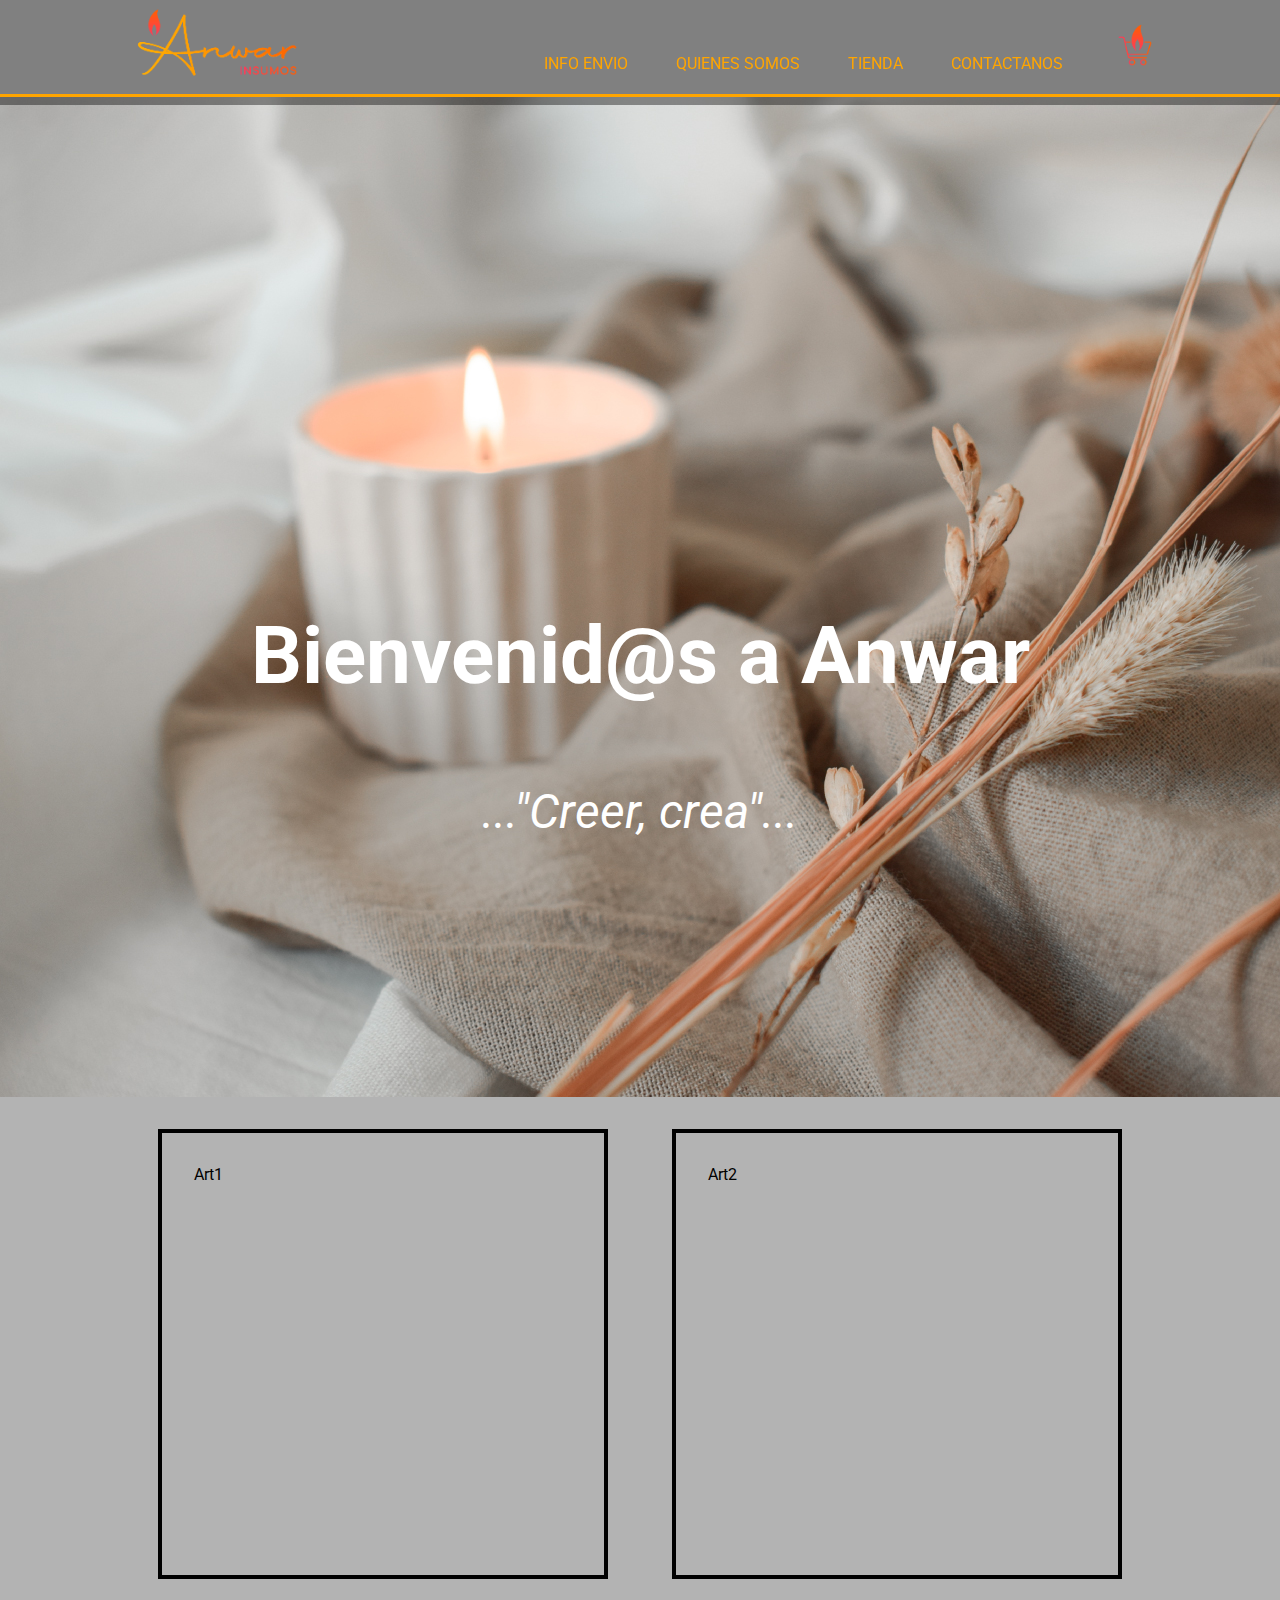
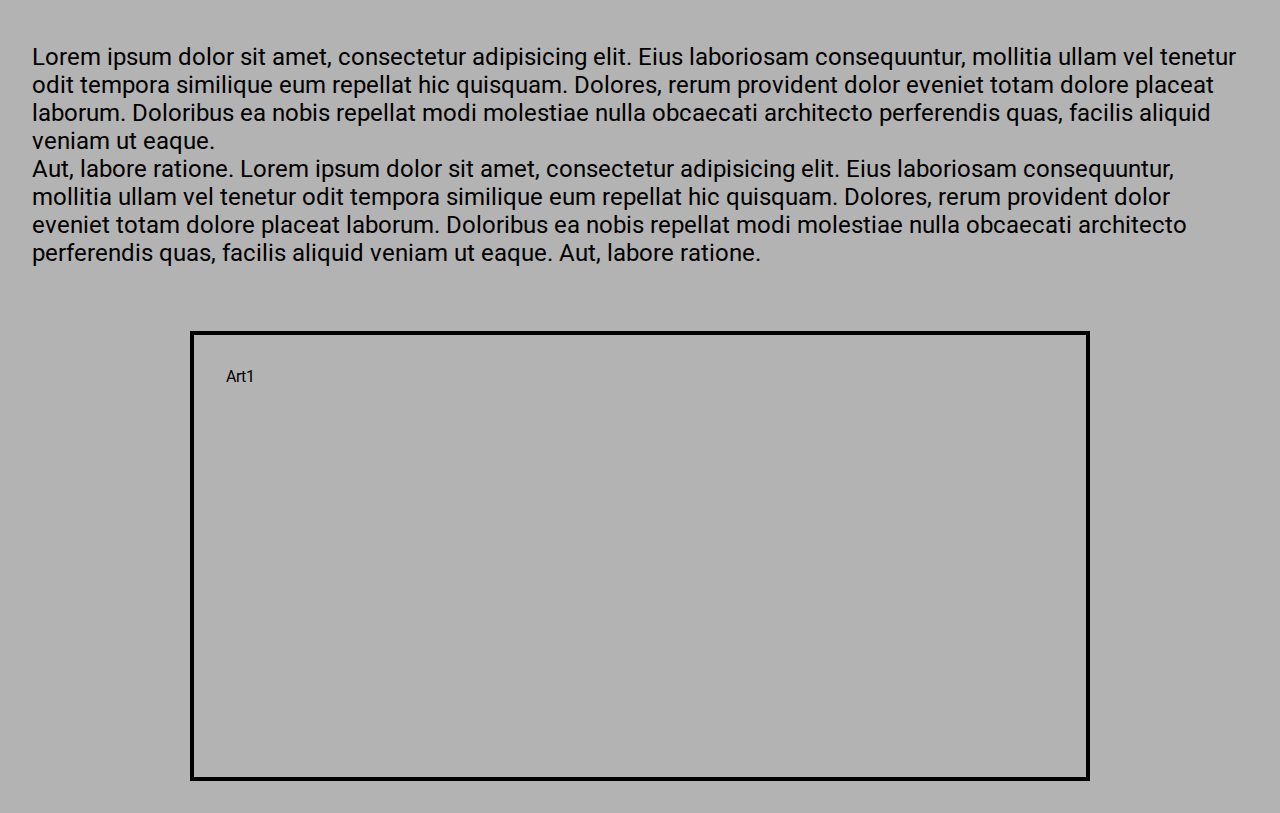
<file: index.html>
<!DOCTYPE html>
<html lang="en">
  <head>
    <meta charset="UTF-8" />
    <meta http-equiv="X-UA-Compatible" content="IE=edge" />
    <meta name="viewport" content="width=device-width, initial-scale=1.0" />
    <!--CSS-->
    <link rel="stylesheet" href="style.css" />
    <!--FAVOICON-->
    <link rel="shorcuit icon" href="images/favcon.png" />
    <!--FONTS-->
    <link
      href="https://fonts.googleapis.com/css2?family=Roboto:ital,wght@0,400;0,700;1,300;1,700&display=swap"
      rel="stylesheet"
    />

    <title>Anwar Insumos</title>
  </head>
  <body>
    <header class="header_index">
      <div class="header_row">
        <a href="index.html">
          <img class="imgLog" src="images/LogoA.png" alt=""
        /></a>
      </div>
      <div>
        <nav class="header_row">
          <ul class="nav_list">
            <li class="nav_li">
              <a class="nav_items" href="pages/envio.html">Info envio</a>
            </li>
            <li class="nav_li">
              <a class="nav_items" href="pages/quienessomos.html"
                >Quienes Somos</a
              >
            </li>
            <li class="nav_li">
              <a class="nav_items" href="pages/tienda.html">Tienda</a>
            </li>
            <li class="nav_li">
              <a class="nav_items" href="./pages/contacto.html">Contactanos</a>
            </li>
            <li class="nav_li">
              <img
                class="img_carrito"
                src="../images/carritoAnwar.png"
                alt=""
              />
            </li>
          </ul>
        </nav>
      </div>
    </header>
    <!--TERMINA EL HEADER-->
    <div class="container">
      <main class="main_index">
        <div class="banner">
          <h1 class="tutiloIndex">Bienvenid@s a Anwar</h1>
          <h2 class="tituloDoble">..."Creer, crea"...</h2>
        </div>
      </main>
      <section class="sec1">
        <article class="artDoble">
          <div class="cuadradoDoble">Art1</div>
          <div class="cuadradoDoble">Art2</div>
        </article>
        <article class="sec2">
          <p class="par">
            Lorem ipsum dolor sit amet, consectetur adipisicing elit. Eius
            laboriosam consequuntur, mollitia ullam vel tenetur odit tempora
            similique eum repellat hic quisquam. Dolores, rerum provident dolor
            eveniet totam dolore placeat laborum. Doloribus ea nobis repellat
            modi molestiae nulla obcaecati architecto perferendis quas, facilis
            aliquid veniam ut eaque. <br />
            Aut, labore ratione. Lorem ipsum dolor sit amet, consectetur
            adipisicing elit. Eius laboriosam consequuntur, mollitia ullam vel
            tenetur odit tempora similique eum repellat hic quisquam. Dolores,
            rerum provident dolor eveniet totam dolore placeat laborum.
            Doloribus ea nobis repellat modi molestiae nulla obcaecati
            architecto perferendis quas, facilis aliquid veniam ut eaque. Aut,
            labore ratione.
          </p>
        </article>
        <article class="artDoble">
          <div class="cuadradoSim">Art1</div>
        </article>
      </section>
    </div>
  </body>
</html>
</file>
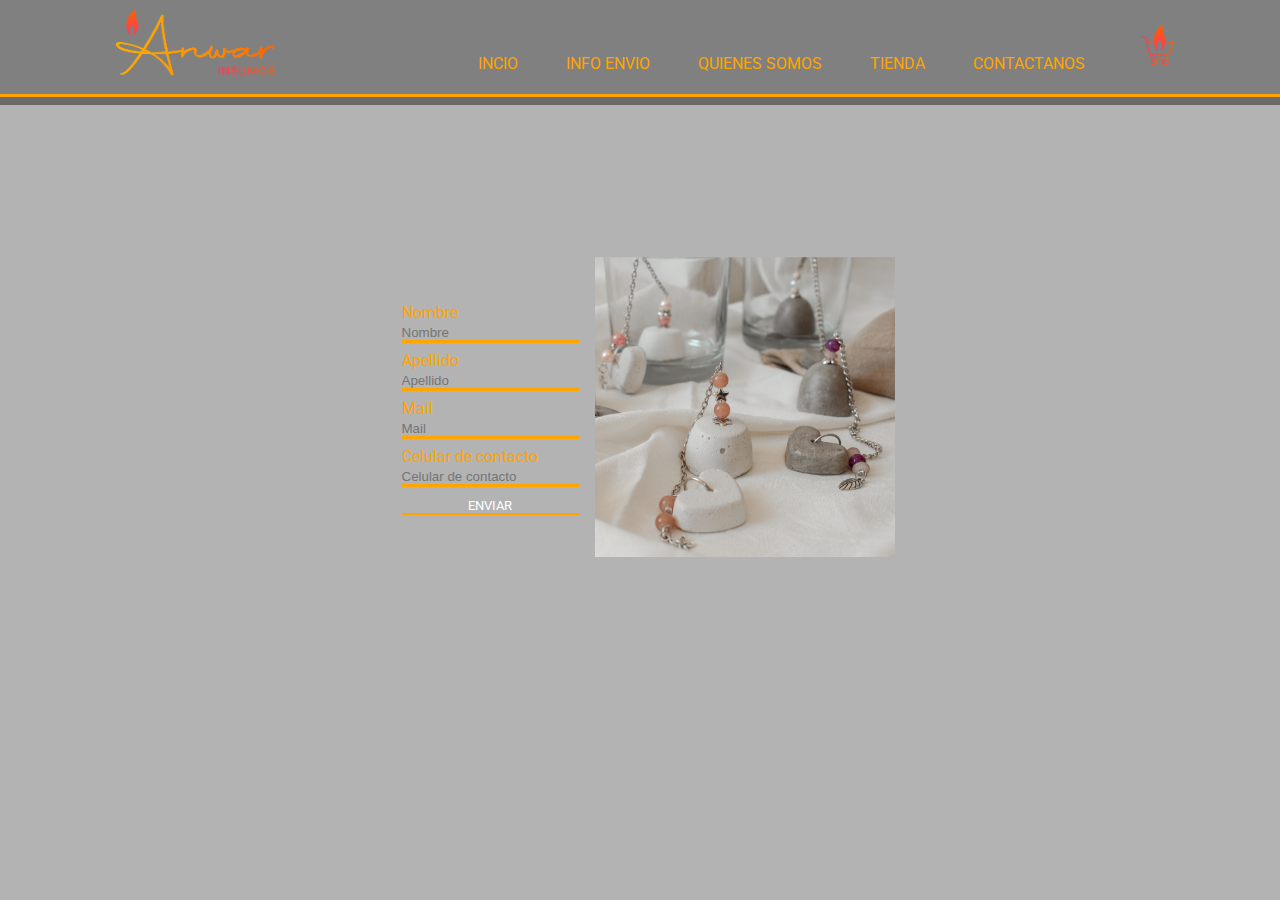
<file: pages/contacto.html>
<!DOCTYPE html>
<html lang="en">
  <head>
    <meta charset="UTF-8" />
    <meta http-equiv="X-UA-Compatible" content="IE=edge" />
    <meta name="viewport" content="width=device-width, initial-scale=1.0" />
    <!--CSS-->
    <link rel="stylesheet" href="../style.css" />
    <!--FAVOICON-->
    <link rel="shorcuit icon" href="../images/favcon.png" />
    <!--FONTS-->
    <link
      href="https://fonts.googleapis.com/css2?family=Roboto:ital,wght@0,400;0,700;1,300;1,700&display=swap"
      rel="stylesheet"
    />

    <title>Anwar Insumos</title>
  </head>
  <body>
    <header class="header_index">
      <div class="header_row">
        <a href="../index.html">
          <img class="imgLog" src="../images/LogoA.png" alt=""
        /></a>
      </div>
      <div>
        <nav class="header_row">
          <ul class="nav_list">
            <li class="nav_li">
              <a class="nav_items" href="../index.html">Incio</a>
            </li>
            <li class="nav_li">
              <a class="nav_items" href="envio.html">Info envio</a>
            </li>

            <li class="nav_li">
              <a class="nav_items" href="quienessomos.html">Quienes Somos</a>
            </li>
            <li class="nav_li">
              <a class="nav_items" href="tienda.html">Tienda</a>
            </li>
            <li class="nav_li">
              <a class="nav_items" href="contacto.html">Contactanos</a>
            </li>
            <li class="nav_li">
              <img
                class="img_carrito"
                src="../images/carritoAnwar.png"
                alt=""
              />
            </li>
          </ul>
        </nav>
      </div>
    </header>
    <div class="containerC">
      <form class="forms" action="">
        <div class="colCol">
          <label class="col" for="nombre">Nombre</label>
          <input
            class="coll"
            type="text"
            name="Nombre"
            id="nombre"
            placeholder="Nombre"
          />
        </div>
        <div class="colCol">
          <label class="col" for="apellido">Apellido</label>
          <input
            class="coll"
            type="text"
            name="Apellido"
            id="Apellido"
            placeholder="Apellido"
          />
        </div>
        <div class="colCol">
          <label class="col" for="mail">Mail</label>
          <input
            class="coll"
            type="text"
            name="Mail"
            id="Mail"
            placeholder="Mail"
          />
        </div>
        <div class="colCol">
          <label class="col" for="Celular">Celular de contacto</label>
          <input
            class="coll"
            type="number"
            name="Celular"
            id="Celular"
            placeholder="Celular de contacto"
          />
        </div>
        <div class="colCol">
          <button class="but">Enviar</button>
        </div>
      </form>
      <div>
        <img src="../images/contacto.png" alt="" />
      </div>
    </div>
  </body>
</html>
</file>
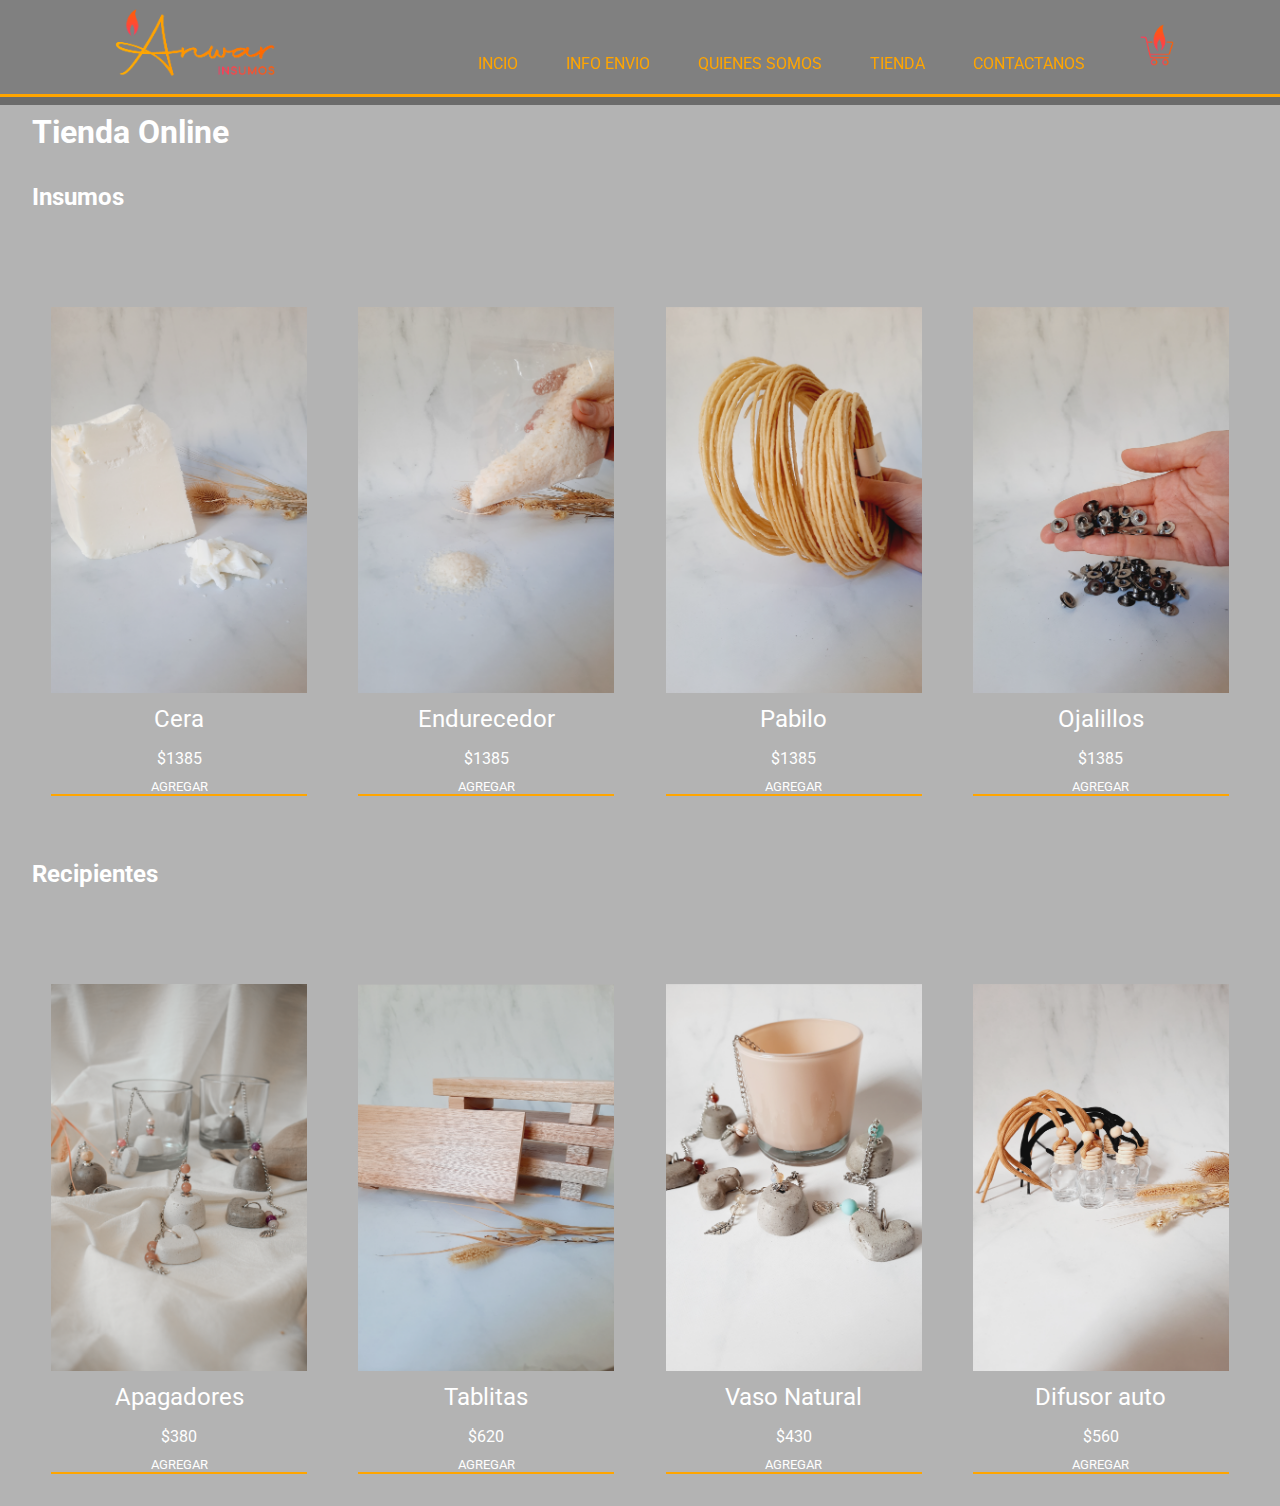
<file: pages/tienda.html>
<!DOCTYPE html>
<html lang="en">
  <head>
    <meta charset="UTF-8" />
    <meta http-equiv="X-UA-Compatible" content="IE=edge" />
    <meta name="viewport" content="width=device-width, initial-scale=1.0" />
    <!--CSS-->
    <link rel="stylesheet" href="../style.css" />
    <!--FAVOICON-->
    <link rel="shorcuit icon" href="../images/favcon.png" />
    <!--FONTS-->
    <link
      href="https://fonts.googleapis.com/css2?family=Roboto:ital,wght@0,400;0,700;1,300;1,700&display=swap"
      rel="stylesheet"
    />
    <title>Anwar Insumos</title>
  </head>
  <body>
    <header class="header_index">
      <div class="header_row">
        <a href="../index.html">
          <img class="imgLog" src="../images/LogoA.png" alt=""
        /></a>
      </div>
      <div>
        <nav class="header_row">
          <ul class="nav_list">
            <li class="nav_li">
              <a class="nav_items" href="../index.html">Incio</a>
            </li>
            <li class="nav_li">
              <a class="nav_items" href="envio.html">Info envio</a>
            </li>
            <li class="nav_li">
              <a class="nav_items" href="quienessomos.html">Quienes Somos</a>
            </li>
            <li class="nav_li">
              <a class="nav_items" href="tienda.html">Tienda</a>
            </li>
            <li class="nav_li">
              <a class="nav_items" href="contacto.html">Contactanos</a>
            </li>
            <li class="nav_li">
              <img
                class="img_carrito"
                src="../images/carritoAnwar.png"
                alt=""
              />
            </li>
          </ul>
        </nav>
      </div>
    </header>
    <!--TERMINA EL HEADER-->
    <div class="container">
      <div class="tienda_cabecera">
        <h1 class="tienda_title">Tienda Online</h1>
      </div>
      <section class="tienda_seccion">
        <h2 class="tienda_2title">Insumos</h2>
        <article class="Insumos">
          <!--TARJETA-->
          <div class="card">
            <div>
              <img class="card_prod" src="../imgs/cera.png" alt="" />
            </div>
            <h3 class="card_title">Cera</h3>
            <h5 class="card_precio">$1385</h5>
            <button class="but" id="agregarP">Agregar</button>
          </div>
          <!--CIERRE TARJETA-->
          <!--TARJETA-->
          <div class="card">
            <div>
              <img class="card_prod" src="../imgs/endurecedor.png" alt="" />
            </div>
            <h3 class="card_title">Endurecedor</h3>
            <h5 class="card_precio">$1385</h5>
            <button class="but" id="agregarP">Agregar</button>
          </div>
          <!--CIERRE TARJETA-->
          <!--TARJETA-->
          <div class="card">
            <div>
              <img class="card_prod" src="../imgs/pabilo.png" alt="" />
            </div>
            <h3 class="card_title">Pabilo</h3>
            <h5 class="card_precio">$1385</h5>
            <button class="but">Agregar</button>
          </div>
          <!--CIERRE TARJETA-->
          <!--TARJETA-->
          <div class="card">
            <div>
              <img class="card_prod" src="../imgs/ojalillos.png" alt="" />
            </div>
            <h3 class="card_title">Ojalillos</h3>
            <h5 class="card_precio">$1385</h5>
            <button class="but">Agregar</button>
          </div>
          <!--CIERRE TARJETA-->
        </article>
        <h2 class="tienda_2title">Recipientes</h2>
        <article class="Insumos">
          <!--TARJETA-->
          <div class="card">
            <div>
              <img class="card_prod" src="../imgs/apagadores.png" alt="" />
            </div>
            <h3 class="card_title">Apagadores</h3>
            <h5 class="card_precio">$380</h5>
            <button class="but">Agregar</button>
          </div>
          <!--CIERRE TARJETA-->
          <!--TARJETA-->
          <div class="card">
            <div>
              <img class="card_prod" src="../imgs/tablitas.png" alt="" />
            </div>
            <h3 class="card_title">Tablitas</h3>
            <h5 class="card_precio">$620</h5>
            <button class="but">Agregar</button>
          </div>
          <!--CIERRE TARJETA-->
          <!--TARJETA-->
          <div class="card">
            <div>
              <img class="card_prod" src="../imgs/vasoNatural.png" alt="" />
            </div>
            <h3 class="card_title">Vaso Natural</h3>
            <h5 class="card_precio">$430</h5>
            <button class="but">Agregar</button>
          </div>
          <!--CIERRE TARJETA-->
          <!--TARJETA-->
          <div class="card">
            <div>
              <img class="card_prod" src="../imgs/difusorAuto.png" alt="" />
            </div>
            <h3 class="card_title">Difusor auto</h3>
            <h5 class="card_precio">$560</h5>
            <button class="but">Agregar</button>
          </div>
          <!--CIERRE TARJETA-->
        </article>
      </section>
    </div>
    <script src="../main.js"></script>
  </body>
</html>
</file>
<file: style.css>
* {
  margin: 0;
  padding: 0;
  box-sizing: border-box;
}

html {
  font-size: 62, 5%;
  background-color:#B3B3B3;
  font-family: 'Roboto', sans-serif;
}

.container {
  margin: 0 auto;
  max-width: 1440px;
}

.header_index {
  top: 0;
  position: sticky;
  background-color: grey;
  color: white;
  display: flex;
  flex-direction: row;
  align-items: center;
  justify-content: space-around;
  border-bottom: solid 3px orange;
  box-shadow: 0px 3px 0px 5px rgba(0, 0, 0, 0.4);
}

.nav_list {
  display: flex;
  flex-direction: row;
  align-items: baseline;
}

.nav_li {
  margin: 0 2rem 0 1rem;
  list-style: none;
  cursor: pointer;
  text-transform: uppercase;
  font-size: 1rem;
}

.nav_list :hover {
  opacity: 0.7;
  color: red;
}

.nav_items {
  text-decoration: none;
  color: orange;
}

.img_carrito{
width: 3rem;
}

.banner {
  background-color: red;
  background-image: url(images/back.jpg);
  background-position: center;
  background-repeat: no-repeat;
  height: 1000px;
  background-position: top center;
}

.imgLog {
  height: 10vh;
}

.artDoble {
  display: flex;
  flex-direction: row;
  justify-content: center;
}

.cuadradoSim {
  height: 50vh;
  width: 100vh;
  border: solid 0.3rem black;
  margin: 2rem;
  padding: 2rem;
}

.cuadradoDoble {
  height: 50vh;
  width: 50vh;
  border: solid 0.3rem black;
  margin: 2rem;
  padding: 2rem;
}
.par {
  font-size: 1.5rem;
  margin: 2rem 2rem 2rem 2rem;
}

.tutiloIndex {
  font-size: 5rem;
  z-index: 1;
  padding-top: 40%;
}

.tituloDoble {
  font-size: 3rem;
  z-index: 1;
  padding-top: 5rem;
  text-shadow: 0px 1px 2px 0;
  font-style: italic;
  font-weight: 400;
}

.tutiloIndex,
.tituloDoble {
  text-align: center;
  color: white;
}

/* CONTACTANOS */

.containerC {
  margin: 0 auto;
  max-width: 1440px;
  display: flex;
  flex-direction: row;
  align-items: center;
  justify-content: center;
  margin-top: 10rem;
  width: 100%;
}

.forms {
  font-size: 1rem;
  padding: 0.5rem;
  color: orange;
}

.col {
  display: flex;
  flex-direction: column;
}

.coll {
  background: none;
  border: none;
  border-bottom: solid 0.2rem orange;
}

.but {
  width: 100%;
  background: none;
  border: none;
  color: white;
  font-family: 'Roboto';
  text-transform: uppercase;
  border-bottom: solid 2px orange;
}

.but:hover {
  opacity: 0.7;
}

.colCol {
  margin: 0.5rem;
}

.Insumos{
display: flex;
flex-direction: column;
}


/* TIENDA */

.tienda_title{
  padding: 1rem 0 0 2rem;

}

.tienda_2title{
  padding: 2rem;
}

.tienda_title, .tienda_2title{
color: white;
}

.card{
width: 20%;
height: 30%;
margin: 4rem 0 2rem 0;
text-align: center;
}

.card_title{
  font-size: 1.5rem;
  font-weight: 400;
}

.card_2title, .card_precio{
font-size: 1rem;
font-weight: 400;
}

.card_title, .card_2title, .card_precio{
  color: white;
  padding: .5rem;
}

.card_prod{
  width: 100%;
  text-align: center;
}

.Insumos{
  display: flex;
  flex-direction: row;
  justify-content: space-evenly;
  flex-wrap: wrap;
  }

  .card:hover {
    box-shadow: 5px 5px 20px rgba(0, 0, 0, 0.4);
    transform: translateX(-1%);
    transform: translateY(-1%);
  }


       /*   <h3 class="card_title">Cera</h3>
          <h4 class="card_2title">Cera de Soja Hidrogenada</h4>
          <div class="card_prod"><img src="" alt="" /></div>
          <h5 class="card_precio" /*
</file>
